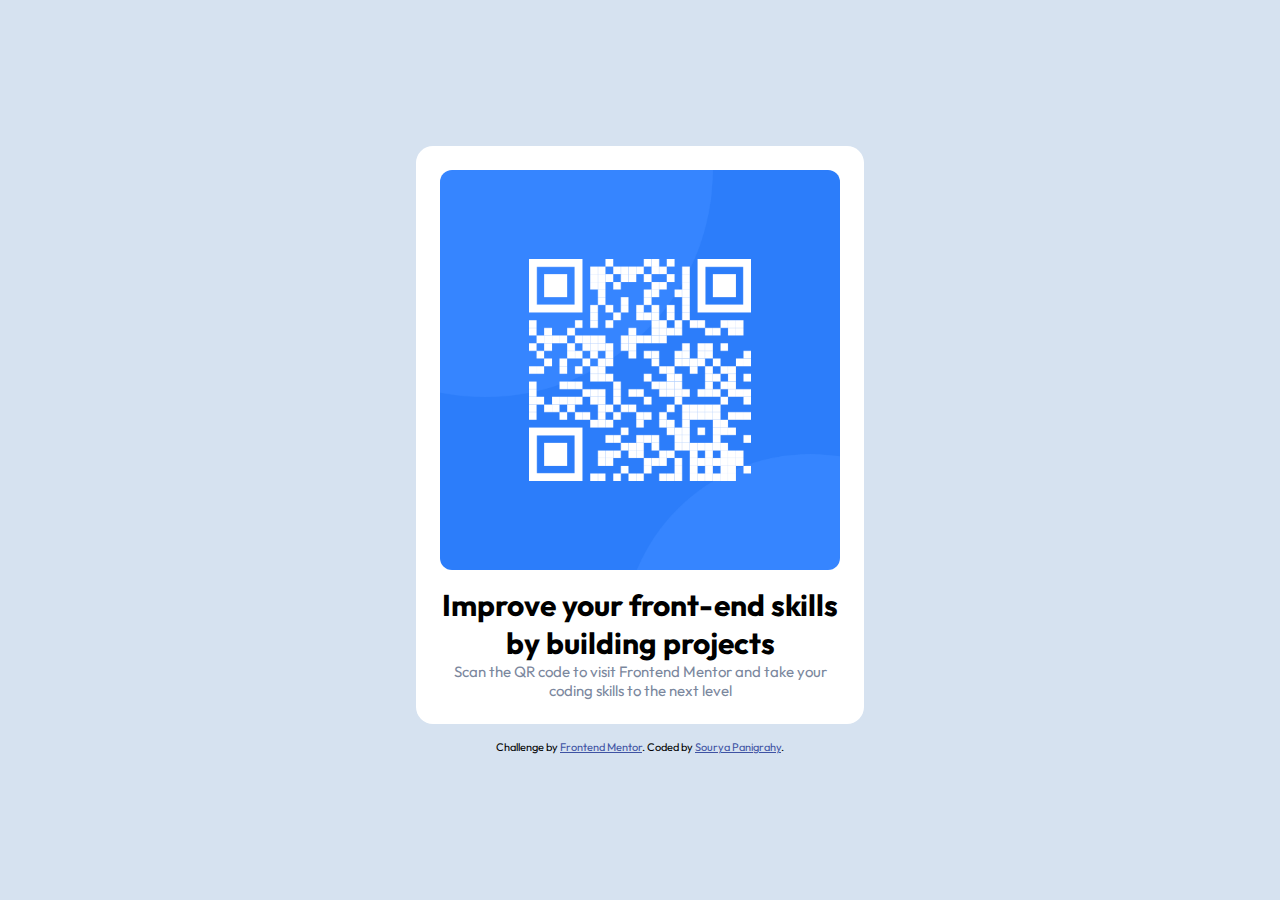
<file: qr_component/index.html>
<!DOCTYPE html>
<html lang="en">
<head>
  <meta charset="UTF-8">
  <meta name="viewport" content="width=device-width, initial-scale=1.0"> <!-- displays site properly based on user's device -->

  <link rel="icon" type="image/png" sizes="32x32" href="./images/favicon-32x32.png">
  <link rel="stylesheet" href="style.css">
  <link rel="preconnect" href="https://fonts.googleapis.com">
  
  <title>Frontend Mentor | QR code component</title>

  <!-- Feel free to remove these styles or customise in your own stylesheet 👍 -->
  <style>
    .attribution { font-size: 11px; text-align: center; }
    .attribution a { color: hsl(228, 45%, 44%); }
  </style>
</head>
<body>

  <div class="container">
    <img src="./images/image-qr-code.png" alt="">
    <h1>Improve your front-end skills by building projects</h1>
    <p>Scan the QR code to visit Frontend Mentor and take your coding skills to the next level</p>
  </div>
  
  
  <div class="attribution">
    Challenge by <a href="https://www.frontendmentor.io?ref=challenge" target="_blank">Frontend Mentor</a>. 
    Coded by <a href="#">Sourya Panigrahy</a>.
  </div>
</body>
</html>
</file>
<file: qr_component/style.css>
@import url("https://fonts.googleapis.com/css2?family=Outfit:wght@400;700&display=swap");

*{
  margin: 0%;
  padding: 0%;
}

:root {
  --white: hsl(0, 0%, 100%);
  --light-gray: hsl(212, 45%, 89%);
  --grayish-blue: hsl(220, 15%, 55%);
  --dark-blue: hsl(218, 44%, 22%);
}

body{
  font-family: 'Outfit', sans-serif;
  background-color: var(--light-gray);
  min-height: 100vh;
  display: flex;
  flex-direction: column;
  align-items: center;
  justify-content: center;
  font-size: 15px;
}

.container{
  background-color: var(--white);
  width: 390px;
  border-radius: 17px;
  text-align: center;
  padding: 1.5rem;
  margin-bottom: 1rem; 
}

.container img{
  width: 100%;
  border-radius: 12px;
  margin-bottom: 0.8rem;
}

.conatiner h1{
  color: var(--dark-blue);
  padding-bottom: 15px;
  text-align: center;
}

.container p{
  color: var(--grayish-blue);
  text-align: center;
}

@media (min-width: 500px) {
  .container {
    width: 400px;
  }
}
</file>
